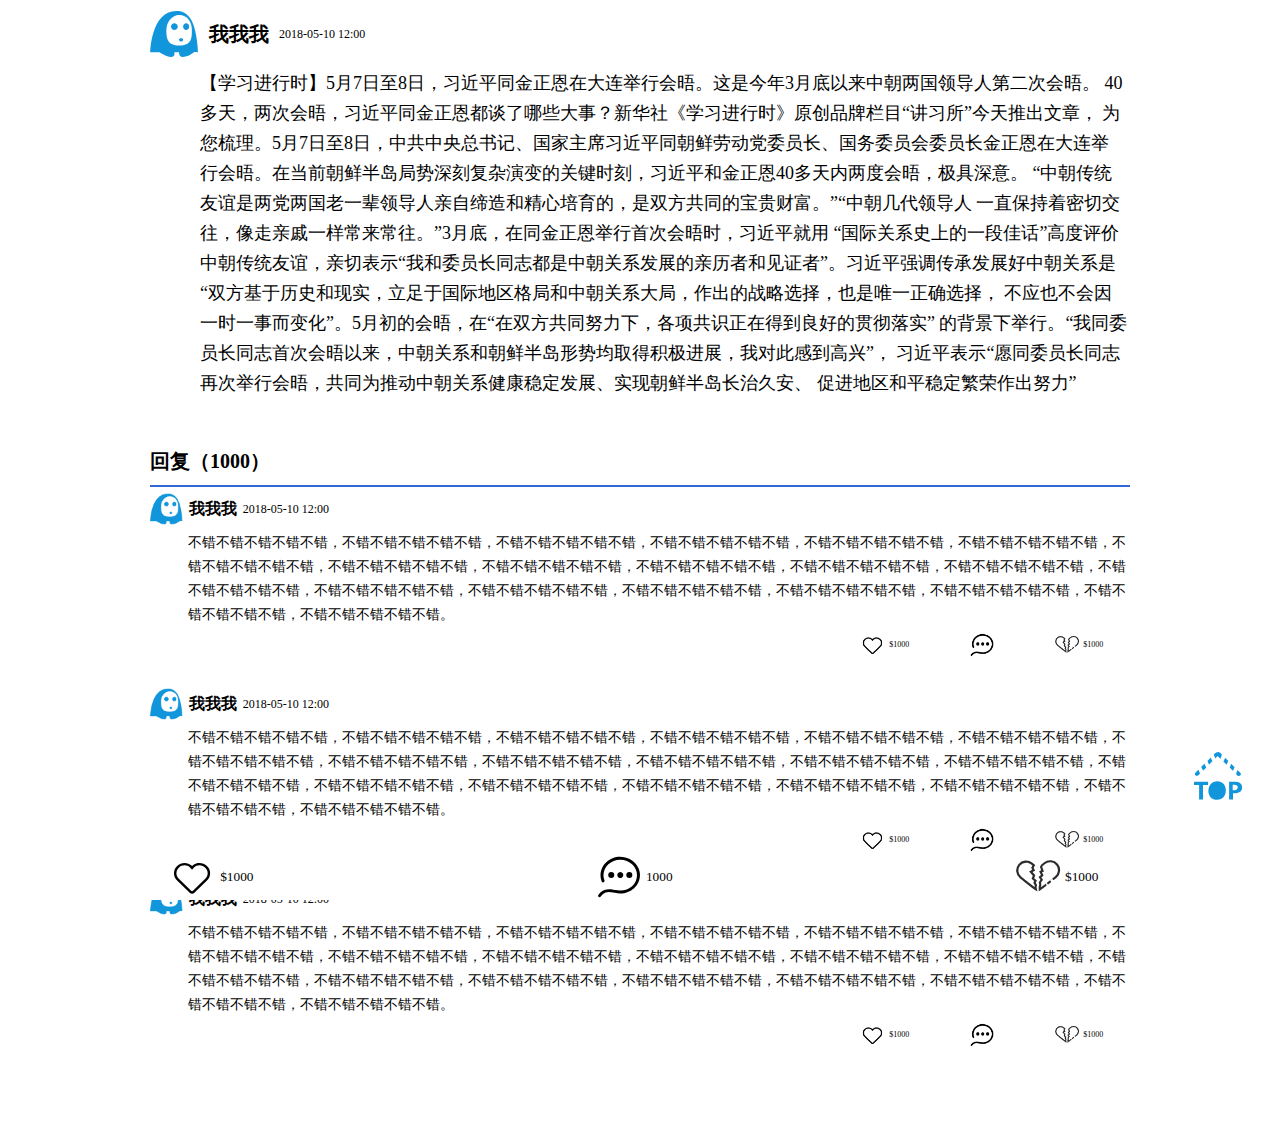
<file: c-details.html>
<!DOCTYPE html>
<html>
<head lang="en">
    <meta charset="UTF-8">
    <meta name="viewport" content="width=device-width, initial-scale=1.0, maximum-scale=1.0, minimum-scale=1.0, user-scalable=no">
    <meta name="format-detection" content="telephone=no">
    <meta name="apple-mobile-web-app-capable" content="yes">
    <meta name="apple-mobile-web-app-status-bar-style" content="black-translucent">
    <title>微社区</title>
    <link rel="stylesheet" href="css/rem.css"/>
    <link rel="stylesheet" href="css/style.css"/>
    <link rel="stylesheet" media="screen and (min-width:980px)" href="css/pc.css"/>
    <link rel="stylesheet" media="screen and (max-width:980px)" href="css/yd.css"/>
    <script src="js/jquery-2.1.4.min.js"></script>
    <script src="js/rem.js"></script>
    <script src="js/main.js"></script>
    <style>
        @media screen and (min-width: 980px){body{padding-bottom:50px } .news-preview{margin-left: 50px}}
        @media screen and (max-width: 980px){body{padding-bottom:0.6rem }.news-preview{margin-left: 0.5rem}}
        .main{padding-top: 0}
    </style>
</head>
<body>
    <div class="main">
        <ul>
            <li class="news-list">
                <p class="info-user">
                    <img src="images/photo.png" alt=""/>
                    <span class="user-name">我我我</span>
                    <span class="news-time">2018-05-10 12:00</span>
                </p>
                <p class="news-preview">
                    【学习进行时】5月7日至8日，习近平同金正恩在大连举行会晤。这是今年3月底以来中朝两国领导人第二次会晤。
                    40多天，两次会晤，习近平同金正恩都谈了哪些大事？新华社《学习进行时》原创品牌栏目“讲习所”今天推出文章，
                    为您梳理。5月7日至8日，中共中央总书记、国家主席习近平同朝鲜劳动党委员长、国务委员会委员长金正恩在大连举
                    行会晤。在当前朝鲜半岛局势深刻复杂演变的关键时刻，习近平和金正恩40多天内两度会晤，极具深意。
                    “中朝传统友谊是两党两国老一辈领导人亲自缔造和精心培育的，是双方共同的宝贵财富。”“中朝几代领导人
                    一直保持着密切交往，像走亲戚一样常来常往。”3月底，在同金正恩举行首次会晤时，习近平就用
                    “国际关系史上的一段佳话”高度评价中朝传统友谊，亲切表示“我和委员长同志都是中朝关系发展的亲历者和见证者”。习近平强调传承发展好中朝关系是
                    “双方基于历史和现实，立足于国际地区格局和中朝关系大局，作出的战略选择，也是唯一正确选择，
                    不应也不会因一时一事而变化”。5月初的会晤，在“在双方共同努力下，各项共识正在得到良好的贯彻落实”
                    的背景下举行。“我同委员长同志首次会晤以来，中朝关系和朝鲜半岛形势均取得积极进展，我对此感到高兴”，
                    习近平表示“愿同委员长同志再次举行会晤，共同为推动中朝关系健康稳定发展、实现朝鲜半岛长治久安、
                    促进地区和平稳定繁荣作出努力”
                </p>
            </li>
        </ul>
        <p class="comment-title">回复（1000）</p>
        <ul>
            <li class="comment-list">
                 <p class="info-user">
                    <img src="images/photo.png" alt=""/>
                    <span class="user-name">我我我</span>
                    <span class="news-time">2018-05-10 12:00</span>
                </p>
                <p class="news-preview">
                    不错不错不错不错不错，不错不错不错不错不错，不错不错不错不错不错，不错不错不错不错不错，不错不错不错不错不错，不错不错不错不错不错，不错不错不错不错不错，不错不错不错不错不错，不错不错不错不错不错，不错不错不错不错不错，不错不错不错不错不错，不错不错不错不错不错，不错不错不错不错不错，不错不错不错不错不错，不错不错不错不错不错，不错不错不错不错不错，不错不错不错不错不错，不错不错不错不错不错，不错不错不错不错不错，不错不错不错不错不错。
                </p>
                <div class="content-btn">
                    <div class="btn-box btn-box2">
                    <button class="like">
                        <span class="news-icon">&nbsp;</span>
                        <span>$1000</span>
                    </button>
                    <button class="comment">
                        <span class="news-icon">&nbsp;</span>
                    </button>
                    <button class="no-like">
                        <span class="news-icon">&nbsp;</span>
                        <span>$1000</span>
                    </button>
                </div>
                </div>
            </li>
            <li class="comment-list">
                 <p class="info-user">
                    <img src="images/photo.png" alt=""/>
                    <span class="user-name">我我我</span>
                    <span class="news-time">2018-05-10 12:00</span>
                </p>
                <p class="news-preview">
                    不错不错不错不错不错，不错不错不错不错不错，不错不错不错不错不错，不错不错不错不错不错，不错不错不错不错不错，不错不错不错不错不错，不错不错不错不错不错，不错不错不错不错不错，不错不错不错不错不错，不错不错不错不错不错，不错不错不错不错不错，不错不错不错不错不错，不错不错不错不错不错，不错不错不错不错不错，不错不错不错不错不错，不错不错不错不错不错，不错不错不错不错不错，不错不错不错不错不错，不错不错不错不错不错，不错不错不错不错不错。
                </p>
                <div class="content-btn">
                    <div class="btn-box btn-box2">
                    <button class="like">
                        <span class="news-icon">&nbsp;</span>
                        <span>$1000</span>
                    </button>
                    <button class="comment">
                        <span class="news-icon">&nbsp;</span>
                    </button>
                    <button class="no-like">
                        <span class="news-icon">&nbsp;</span>
                        <span>$1000</span>
                    </button>
                </div>
                </div>
            </li>
            <li class="comment-list">
                 <p class="info-user">
                    <img src="images/photo.png" alt=""/>
                    <span class="user-name">我我我</span>
                    <span class="news-time">2018-05-10 12:00</span>
                </p>
                <p class="news-preview">
                    不错不错不错不错不错，不错不错不错不错不错，不错不错不错不错不错，不错不错不错不错不错，不错不错不错不错不错，不错不错不错不错不错，不错不错不错不错不错，不错不错不错不错不错，不错不错不错不错不错，不错不错不错不错不错，不错不错不错不错不错，不错不错不错不错不错，不错不错不错不错不错，不错不错不错不错不错，不错不错不错不错不错，不错不错不错不错不错，不错不错不错不错不错，不错不错不错不错不错，不错不错不错不错不错，不错不错不错不错不错。
                </p>
                <div class="content-btn">
                    <div class="btn-box btn-box2">
                    <button class="like">
                        <span class="news-icon">&nbsp;</span>
                        <span>$1000</span>
                    </button>
                    <button class="comment">
                        <span class="news-icon">&nbsp;</span>
                    </button>
                    <button class="no-like">
                        <span class="news-icon">&nbsp;</span>
                        <span>$1000</span>
                    </button>
                </div>
                </div>
            </li>
        </ul>
     </div>
    <div class="btn-box btn-box1">
        <button class="like">
            <span class="news-icon">&nbsp;</span>
            <span>$1000</span>
        </button>
        <button class="comment">
            <span class="news-icon">&nbsp;</span>
            <span>1000</span>
        </button>
       <!--  <button class="share">
           <span class="news-icon">&nbsp;</span>
           <span>1000</span>
       </button> -->
        <button class="no-like">
            <span class="news-icon">&nbsp;</span>
            <span>$1000</span>
        </button>
    </div>
    <span class="return-top">
        <img src="images/top.png" alt=""/>
    </span>
    <div class="mask"></div>
    <div class="modal">
        <div class="modal-box">
            <div class="modal-head">吐槽<img class="close" src="images/close.png" alt=""></div>
            <div class="modal-body">
                <p class="p-text">请输入内容</p>
                <p class="p-ipt">
                    <textarea class='ipt-box'></textarea> 
                </p>
                <p class="p-ipt">
                   <input class='ipt-box ipt-sub' type="button" value="提交">
                </p>
            </div>
        </div>
    </div>
    <script>
        $(function(){
            $(".comment").click(function(){
                $(".mask").show();
                $(".modal").show();
            })
        })
    </script>
</body>
</html>
</file>
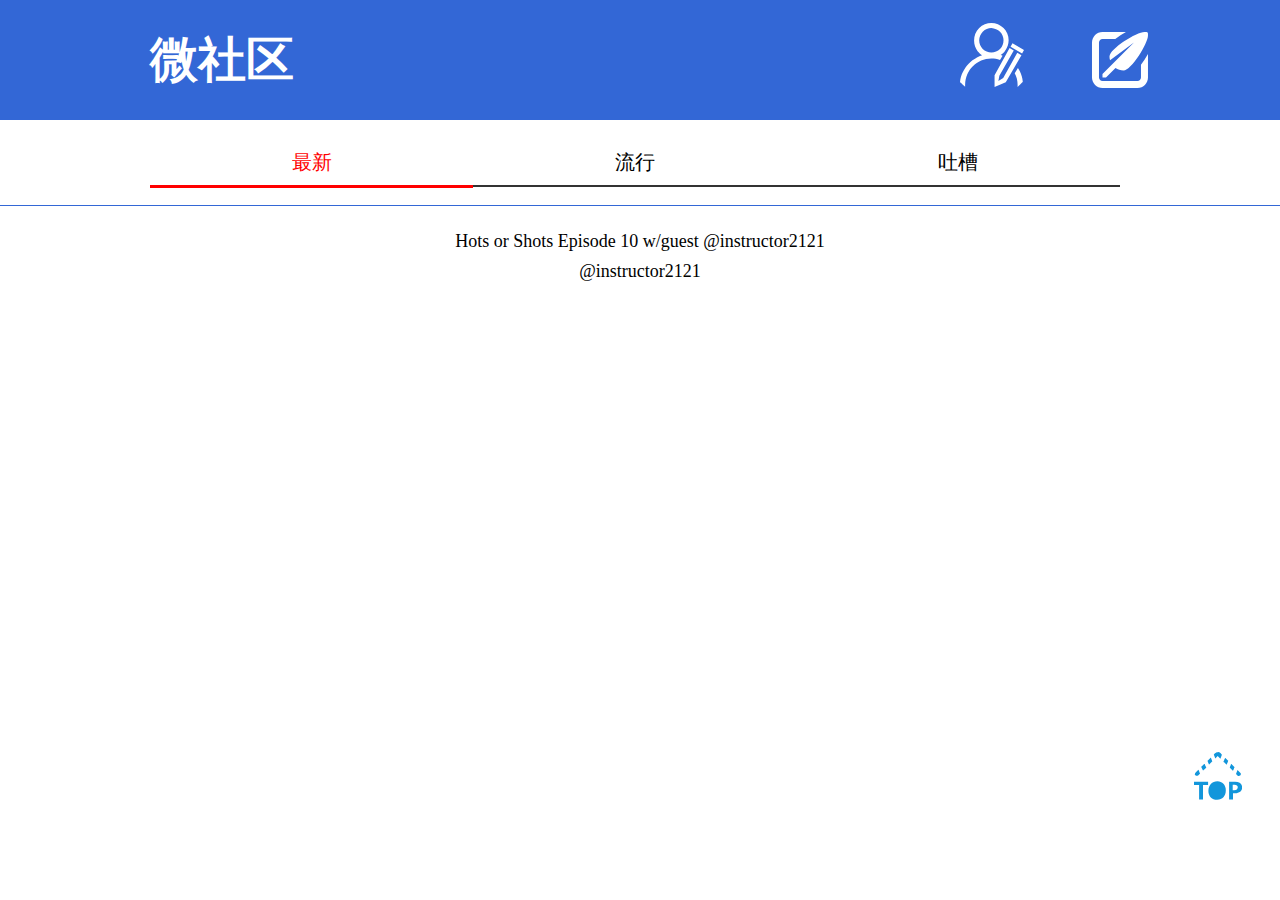
<file: commit.html>
<!DOCTYPE html>
<html>
<head lang="en">
    <meta charset="UTF-8">
    <meta name="viewport" content="width=device-width, initial-scale=1.0, maximum-scale=1.0, minimum-scale=1.0, user-scalable=no">
    <meta name="format-detection" content="telephone=no">
    <meta name="apple-mobile-web-app-capable" content="yes">
    <meta name="apple-mobile-web-app-status-bar-style" content="black-translucent">
    <title>微社区</title>
    <link rel="stylesheet" href="css/rem.css"/>
    <link rel="stylesheet" href="css/style.css"/>
    <link rel="stylesheet" media="screen and (min-width:980px)" href="css/pc.css"/>
    <link rel="stylesheet" media="screen and (max-width:980px)" href="css/yd.css"/>
    <script src="js/jquery-2.1.4.min.js"></script>
    <script src="js/nebPay.js"></script>
    <script src="js/rem.js"></script>
    <script src="js/main.js"></script>
    <style>
    .news-preview{display: -webkit-box;-webkit-box-orient: vertical;-webkit-line-clamp: 5;overflow: hidden;}
    </style>
</head>
<body>
    <div class="head">
        <div class="head-box">
            <span class="title">微社区</span>
           <!--  <form class="search" action="">
               <div>
                   <input class="search-world" placeholder="输入关键词" type="text"/>
                   <input class="search-sub" type="submit" value=""/>
               </div>
           </form> -->
            <span class="edit1"><img src="images/login.png" alt=""/></span>
            <span class="edit"><img src="images/edit.png" alt=""/></span>
        </div>
    </div>
    <div class="main">
        <div class="sort">
            <ul>
                <li id="new" class="active">最新</li>
                <li id="hot">流行</li>
                <li id="booing">吐槽</li>
            </ul>
        </div>
        <ul id="article"></ul>
        <ul id="article1" style="display:none"></ul>
        <ul id="article2" style="display:none"></ul>
    </div>
    <div class="bottom">
        <p>Hots or Shots Episode 10 w/guest @instructor2121</p>
        <p>@instructor2121</p>
    </div>
    <span class="return-top">
        <img src="images/top.png" alt=""/>
    </span>
    <div class="mask"></div>
    <div class="modal modal2">
        <div class="modal-box">
            <div class="modal-head">上链<img class="close" src="images/close.png" alt=""></div>
            <div class="modal-body">
                <p class="p-text">头像</p>
                <p class="p-ipt">
                    <a href="javascript:;" class="file">选择头像
                        <input id="imgForm" type="file" accept="image/*" name="" id="">
                    </a>
                </p>
                <p class="p-text">用户名</p>
                <p class="p-ipt">
                   <input class='ipt-box' type="text">
                </p>
                <p class="p-ipt">
                   <input class='ipt-box ipt-sub' type="button" value="提交">
                </p>
            </div>
        </div>
    </div>
    <div class="modal modal1">
        <div class="modal-box">
            <div class="modal-head">发表<img class="close" src="images/close.png" alt=""></div>
            <div class="modal-body">
                <p class="p-text">请输入内容</p>
                <p class="p-ipt">
                    <textarea id="text" class='ipt-box'></textarea> 
                </p>
                <p class="p-ipt">
                   <input class='ipt-box ipt-sub' onclick="fabiao()" type="button" value="发表">
                </p>
            </div>
        </div>
    </div>
    <script>
        $(function(){
            latestNews(0);
            thumbsUp(0);
            getBooingMeaasges(0);
            var index=0,news=0,hot=0,booing=0;
            var totalHeight = 0; //定义一个总高度变量
            $(window).scroll(function(){
                //console.log("滚动条到顶部的垂直高度：" +  $(window).scrollTop() );
                //console.log("页面的文档高度：" +  $(document).height() );
                //console.log("浏览器的高度：" +  $(window).height() );
                ata();
            })
            $("#new").click(function(){
                $("#article").show();
                $("#article1").hide();
                $("#article2").hide();
                index=0;
            })
            $("#hot").click(function(){
                $("#article1").show();
                $("#article").hide();
                $("#article2").hide();
                index=1;
            })
            $("#booing").click(function(){
                $("#article2").show();
                $("#article1").hide();
                $("#article").hide();
                index=2;
            })
        })
        function ata(){ //loa动态加载数据
            totalHeight =  parseFloat( $(window).height() ) +  parseFloat( $(window).scrollTop() ); //浏览器的高度加上滚动条的高度
            if ( $(document).height() <= totalHeight ) { //当文档的高度小于或者等于总的高度时，开始动态加载数据
                //加载数据
                if(index=0){
                    news=(news+1)*10;
                    latestNews(news);
                }
                else if(index==1){
                    hot=(hot+1)*10;
                    thumbsUp(hot);
                }
                else if(index==2){
                    booing=(booing+1)*10;
                    getBooingMeaasges(booing);
                }
            }
        }
        function latestNews(news){
        //获得最新消息
        $.ajax({
            contentType:"application/json",
            data:'{"from":"n1EjkdHBDpdjFfVaeJqMQW11RhYqrrjCZR7","to":"n1huG18QbozvJn3Hdyn11sBKkvHQ9pdRz7D","value":"0","nonce":3,"gasPrice":"1000000","gasLimit":"2000000","contract":{"function":"getNewMessages","args":"['+news+',10]"}}',
            type:'post',
            url:'https://testnet.nebulas.io/v1/user/call',
            dataType:'json',
            success:function(d){
                var data=eval('(' + d.result.result + ')')
                console.log(data);
                $(data).each(function(index,obj){
                    var li='<li data-hash="'+obj.hash+'" class="news-list"><p class="info-user"><img src="images/photo.png" alt=""/>'+
                    '<span class="user-name">'+obj.authorName+'</span><span class="news-time">'+obj.addTime+'</span>'+
                    '</p><p class="news-preview"><a href="details.html?hash='+obj.hash+'&content='+obj.txt+'&pinglun=0">'+obj.txt+'</a></p><div class="btn-box">'+
                    '<button onclick=dianzan($(this)) class="like"><span class="news-icon">&nbsp;</span><span>'+obj.stars+'</span>'+
                    '</button><button class="comment"><a href="details.html?hash='+obj.hash+'&content='+obj.txt+'&pinglun=1"><span class="news-icon">&nbsp;</span>'+
                    '<span>'+obj.comments+'</span></a></button><button onclick="cai($(this))" class="no-like"><span class="news-icon">&nbsp;</span>'+
                    '<span>'+obj.booing+'</span></button></div></li>';
                    $("#article").append(li);
                })
            }
        })
        }
        function thumbsUp(hot){
        //获取点赞最多的消息
        $.ajax({
            contentType:"application/json",
            data:'{"from":"n1EjkdHBDpdjFfVaeJqMQW11RhYqrrjCZR7","to":"n1huG18QbozvJn3Hdyn11sBKkvHQ9pdRz7D","value":"0","nonce":3,"gasPrice":"1000000","gasLimit":"2000000","contract":{"function":"getHotMessages","args":"['+hot+',10]"}}',
            type:'post',
            url:'https://testnet.nebulas.io/v1/user/call',
            dataType:'json',
            success:function(d){
                var data=eval('(' + d.result.result + ')')
                //console.log(data);
                $(data).each(function(index,obj){
                    var li='<li data-hash="'+obj.hash+'" class="news-list"><p class="info-user"><img src="images/photo.png" alt=""/>'+
                    '<span class="user-name">'+obj.authorName+'</span><span class="news-time">'+obj.addTime+'</span>'+
                    '</p><p class="news-preview"><a href="details.html">'+obj.txt+'</a></p><div class="btn-box">'+
                    '<button class="like"><span class="news-icon">&nbsp;</span><span>'+obj.stars+'</span>'+
                    '</button><button class="comment"><a href="details.html"><span class="news-icon">&nbsp;</span>'+
                    '<span>'+obj.comments+'</span></a></button><button onclick="cai($(this))" class="no-like"><span class="news-icon">&nbsp;</span>'+
                    '<span>'+obj.booing+'</span></button></div></li>';
                    $("#article1").append(li);
                })
            }
        })
        }
        function getBooingMeaasges(booing){
        //获取吐槽最多的消息
        $.ajax({
            contentType:"application/json",
            data:'{"from":"n1EjkdHBDpdjFfVaeJqMQW11RhYqrrjCZR7","to":"n1huG18QbozvJn3Hdyn11sBKkvHQ9pdRz7D","value":"0","nonce":3,"gasPrice":"1000000","gasLimit":"2000000","contract":{"function":"getBooingMeaasges","args":"['+booing+',10]"}}',
            type:'post',
            url:'https://testnet.nebulas.io/v1/user/call',
            dataType:'json',
            success:function(d){
                var data=eval('(' + d.result.result + ')')
                //console.log(data);
                $(data).each(function(index,obj){
                     var li='<li data-hash="'+obj.hash+'" class="news-list"><p class="info-user"><img src="images/photo.png" alt=""/>'+
                    '<span class="user-name">'+obj.authorName+'</span><span class="news-time">'+obj.addTime+'</span>'+
                    '</p><p class="news-preview"><a href="details.html">'+obj.txt+'</a></p><div class="btn-box">'+
                    '<button class="like"><span class="news-icon">&nbsp;</span><span>'+obj.stars+'</span>'+
                    '</button><button class="comment"><a href="details.html"><span class="news-icon">&nbsp;</span>'+
                    '<span>'+obj.comments+'</span></a></button><button class="no-like"><span class="news-icon">&nbsp;</span>'+
                    '<span>'+obj.booing+'</span></button></div></li>';
                    $("#article2").append(li);
                })
            }
        })
        }
        function fabiao(){
        //发表
        var text=$("#text").val();
        //alert(text);
        $.ajax({
            contentType:"application/json",
            data:'{"from":"n1EjkdHBDpdjFfVaeJqMQW11RhYqrrjCZR7","to":"n1huG18QbozvJn3Hdyn11sBKkvHQ9pdRz7D","value":"0","nonce":3,"gasPrice":"1000000","gasLimit":"2000000","contract":{"function":"publicMsg","args":"[\\"'+text+'\\"]"}}',
            type:'post',
            url:'https://testnet.nebulas.io/v1/user/call',
            dataType:'json',
            success:function(d){
               $(".mask").hide();
               $(".modal").hide();
               $("#article").html('');
               latestNews(0);
            }
        })
        }
        function loadImg(){  
            //获取文件  
            var file = $("#imgForm").files[0];  
  
            //创建读取文件的对象  
            var reader = new FileReader();  
  
            //创建文件读取相关的变量  
            var imgFile;  
  
            //为文件读取成功设置事件  
            reader.onload=function(e) {  
                alert('文件读取完成');  
                imgFile = e.target.result;  
                console.log(imgFile);  
                $("#imgContent").attr('src', imgFile);  
            };  
  
            //正式读取文件  
            reader.readAsDataURL(file);  
      }  
    </script>
</body>
</html>
</file>
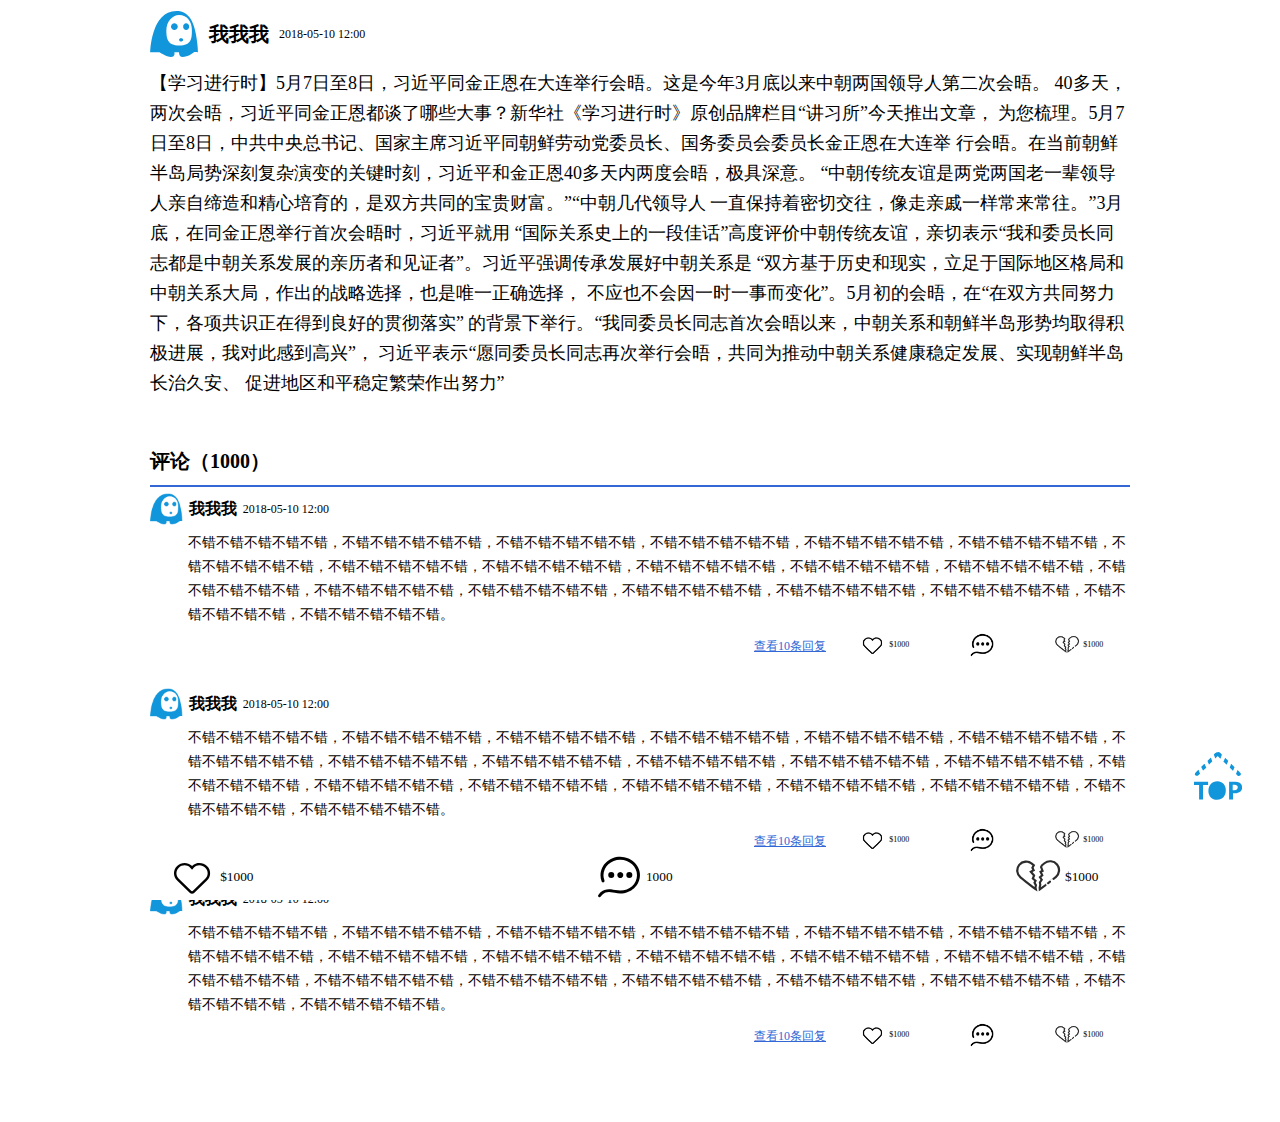
<file: details.html>
<!DOCTYPE html>
<html>
<head lang="en">
    <meta charset="UTF-8">
    <meta name="viewport" content="width=device-width, initial-scale=1.0, maximum-scale=1.0, minimum-scale=1.0, user-scalable=no">
    <meta name="format-detection" content="telephone=no">
    <meta name="apple-mobile-web-app-capable" content="yes">
    <meta name="apple-mobile-web-app-status-bar-style" content="black-translucent">
    <title>微社区</title>
    <link rel="stylesheet" href="css/rem.css"/>
    <link rel="stylesheet" href="css/style.css"/>
    <link rel="stylesheet" media="screen and (min-width:980px)" href="css/pc.css"/>
    <link rel="stylesheet" media="screen and (max-width:980px)" href="css/yd.css"/>
    <script src="js/jquery-2.1.4.min.js"></script>
    <script src="js/rem.js"></script>
    <script src="js/main.js"></script>
	<script src="js/nebPay.js"></script>
	<script>
		
	</script>
    <style>
        @media screen and (min-width: 980px){body{padding-bottom:50px }}
        @media screen and (max-width: 980px){body{padding-bottom:0.6rem }}
        .main{padding-top: 0}
    </style>
</head>
<body>
    <div class="main">
        <ul>
            <li class="news-list">
                <p class="info-user">
                    <img src="images/photo.png" alt=""/>
                    <span class="user-name">我我我</span>
                    <span class="news-time">2018-05-10 12:00</span>
                </p>
                <p class="news-preview">
                    【学习进行时】5月7日至8日，习近平同金正恩在大连举行会晤。这是今年3月底以来中朝两国领导人第二次会晤。
                    40多天，两次会晤，习近平同金正恩都谈了哪些大事？新华社《学习进行时》原创品牌栏目“讲习所”今天推出文章，
                    为您梳理。5月7日至8日，中共中央总书记、国家主席习近平同朝鲜劳动党委员长、国务委员会委员长金正恩在大连举
                    行会晤。在当前朝鲜半岛局势深刻复杂演变的关键时刻，习近平和金正恩40多天内两度会晤，极具深意。
                    “中朝传统友谊是两党两国老一辈领导人亲自缔造和精心培育的，是双方共同的宝贵财富。”“中朝几代领导人
                    一直保持着密切交往，像走亲戚一样常来常往。”3月底，在同金正恩举行首次会晤时，习近平就用
                    “国际关系史上的一段佳话”高度评价中朝传统友谊，亲切表示“我和委员长同志都是中朝关系发展的亲历者和见证者”。习近平强调传承发展好中朝关系是
                    “双方基于历史和现实，立足于国际地区格局和中朝关系大局，作出的战略选择，也是唯一正确选择，
                    不应也不会因一时一事而变化”。5月初的会晤，在“在双方共同努力下，各项共识正在得到良好的贯彻落实”
                    的背景下举行。“我同委员长同志首次会晤以来，中朝关系和朝鲜半岛形势均取得积极进展，我对此感到高兴”，
                    习近平表示“愿同委员长同志再次举行会晤，共同为推动中朝关系健康稳定发展、实现朝鲜半岛长治久安、
                    促进地区和平稳定繁荣作出努力”
                </p>
            </li>
        </ul>
        <p class="comment-title">评论（1000）</p>
        <ul>
            <li class="comment-list">
                 <p class="info-user">
                    <img src="images/photo.png" alt=""/>
                    <span class="user-name">我我我</span>
                    <span class="news-time">2018-05-10 12:00</span>
                </p>
                <p class="news-preview">
                    不错不错不错不错不错，不错不错不错不错不错，不错不错不错不错不错，不错不错不错不错不错，不错不错不错不错不错，不错不错不错不错不错，不错不错不错不错不错，不错不错不错不错不错，不错不错不错不错不错，不错不错不错不错不错，不错不错不错不错不错，不错不错不错不错不错，不错不错不错不错不错，不错不错不错不错不错，不错不错不错不错不错，不错不错不错不错不错，不错不错不错不错不错，不错不错不错不错不错，不错不错不错不错不错，不错不错不错不错不错。
                </p>
                <div class="content-btn">
                    <div class="btn-box btn-box2">
                    <button class="like">
                        <span class="news-icon">&nbsp;</span>
                        <span>$1000</span>
                    </button>
                    <button class="comment">
                        <span class="news-icon">&nbsp;</span>
                    </button>
                    <button class="no-like">
                        <span class="news-icon">&nbsp;</span>
                        <span>$1000</span>
                    </button>
                </div>
                <a class="see" href="c-details.html">查看10条回复</a>
                </div>
            </li>
            <li class="comment-list">
                 <p class="info-user">
                    <img src="images/photo.png" alt=""/>
                    <span class="user-name">我我我</span>
                    <span class="news-time">2018-05-10 12:00</span>
                </p>
                <p class="news-preview">
                    不错不错不错不错不错，不错不错不错不错不错，不错不错不错不错不错，不错不错不错不错不错，不错不错不错不错不错，不错不错不错不错不错，不错不错不错不错不错，不错不错不错不错不错，不错不错不错不错不错，不错不错不错不错不错，不错不错不错不错不错，不错不错不错不错不错，不错不错不错不错不错，不错不错不错不错不错，不错不错不错不错不错，不错不错不错不错不错，不错不错不错不错不错，不错不错不错不错不错，不错不错不错不错不错，不错不错不错不错不错。
                </p>
                <div class="content-btn">
                    <div class="btn-box btn-box2">
                    <button class="like">
                        <span class="news-icon">&nbsp;</span>
                        <span>$1000</span>
                    </button>
                    <button class="comment">
                        <span class="news-icon">&nbsp;</span>
                    </button>
                    <button class="no-like">
                        <span class="news-icon">&nbsp;</span>
                        <span>$1000</span>
                    </button>
                </div>
                <a class="see" href="c-details.html">查看10条回复</a>
                </div>
            </li>
            <li class="comment-list">
                 <p class="info-user">
                    <img src="images/photo.png" alt=""/>
                    <span class="user-name">我我我</span>
                    <span class="news-time">2018-05-10 12:00</span>
                </p>
                <p class="news-preview">
                    不错不错不错不错不错，不错不错不错不错不错，不错不错不错不错不错，不错不错不错不错不错，不错不错不错不错不错，不错不错不错不错不错，不错不错不错不错不错，不错不错不错不错不错，不错不错不错不错不错，不错不错不错不错不错，不错不错不错不错不错，不错不错不错不错不错，不错不错不错不错不错，不错不错不错不错不错，不错不错不错不错不错，不错不错不错不错不错，不错不错不错不错不错，不错不错不错不错不错，不错不错不错不错不错，不错不错不错不错不错。
                </p>
                <div class="content-btn">
                    <div class="btn-box btn-box2">
                    <button class="like">
                        <span class="news-icon">&nbsp;</span>
                        <span>$1000</span>
                    </button>
                    <button class="comment">
                        <span class="news-icon">&nbsp;</span>
                    </button>
                    <button class="no-like">
                        <span class="news-icon">&nbsp;</span>
                        <span>$1000</span>
                    </button>
                </div>
                <a class="see" href="c-details.html">查看10条回复</a>
                </div>
            </li>
        </ul>
     </div>
    <div class="btn-box btn-box1">
        <button class="like">
            <span class="news-icon">&nbsp;</span>
            <span>$1000</span>
        </button>
        <button class="comment">
            <span class="news-icon">&nbsp;</span>
            <span>1000</span>
        </button>
       <!--  <button class="share">
           <span class="news-icon">&nbsp;</span>
           <span>1000</span>
       </button> -->
        <button class="no-like">
            <span class="news-icon">&nbsp;</span>
            <span>$1000</span>
        </button>
    </div>
    <span class="return-top">
        <img src="images/top.png" alt=""/>
    </span>
    <div class="mask"></div>
    <div class="modal">
        <div class="modal-box">
            <div class="modal-head">吐槽<img class="close" src="images/close.png" alt=""></div>
            <div class="modal-body">
                <p class="p-text">请输入内容</p>
                <p class="p-ipt">
                    <textarea class='ipt-box'></textarea> 
                </p>
                <p class="p-ipt">
                   <input class='ipt-box ipt-sub' type="button" value="提交">
                </p>
            </div>
        </div>
    </div>
    <script>
        $(function(){
            $(".comment").click(function(){
                $(".mask").show();
                $(".modal").show();
            })
        })
    </script>
</body>
</html>
</file>
<file: css/rem.css>
@media only screen and (max-width: 320px){html{font-size: 85px;} }
@media only screen and (min-width: 320px) and (max-width: 360px){html{font-size: 96px;} }
@media only screen and (min-width: 361px) and (max-width: 375px){html{font-size: 100px;} }
@media only screen and (min-width: 376px) and (max-width: 384px){html{font-size: 120px;} }
@media only screen and (min-width: 385px) and (max-width: 416px){html{font-size: 102px;} }
@media only screen and (min-width: 416px) and (max-width: 448px){html{font-size: 119px;} }
@media only screen and (min-width: 448px) and (max-width: 480px){html{font-size: 128px;} }
@media only screen and (min-width: 480px) and (max-width: 512px){html{font-size: 136px;} }
@media only screen and (min-width: 512px) and (max-width: 544px){html{font-size: 145px;} }
@media only screen and (min-width: 544px) and (max-width: 576px){html{font-size: 153px;} }
@media only screen and (min-width: 576px) and (max-width: 608px){html{font-size: 162px;} }
@media only screen and (min-width: 608px) and (max-width: 640px){html{font-size: 170px;} }
@media only screen and (min-width: 640px){html{font-size: 170px;} }
</file>
<file: css/style.css>
*{margin: 0;padding: 0;font-family: 'Î¢ÈíÑÅºÚ'}
ul,li{list-style-type: none}
.head{background: #3367D6;color: #fff;position: relative}
.btn-box button{width: 33%;float: left;background: none;border: none;outline: none}
.btn-box span{display: inline-block;}

.like .news-icon{background: url("../images/like.png") no-repeat center center}
.comment .news-icon{background: url("../images/comment.png") no-repeat center center}
.share .news-icon{background: url("../images/share.png") no-repeat center center}
.no-like .news-icon{background: url("../images/nolike.png") no-repeat center center}
.like.active .news-icon{background: url("../images/like1.png") no-repeat center center;background-size: 100%}
.no-like.active .news-icon{background: url("../images/nolike1.png") no-repeat center center;background-size: 100%}
.news-list{border-bottom: solid 1px #3367D6}
.news-list:last-of-type{border-bottom: none}
.info-user img,.info-user span{float: left;}
.bottom{text-align: center;border-top: solid 1px #3367D6;}
.title{float: left}
.edit,.edit1{position: absolute;}
.title{font-weight: bold}
.search{position: relative}
.search-sub{position: absolute;right: 5px;border: none}
.search-world{border: none;border-radius: 5px}
.return-top{position: fixed;font-size: 0}
.mask{position: fixed;left: 0;top: 0;width: 100%;height: 100%;background: rgba(0,0,0,0.7);display: none;}

.sort li{float: left;width: 33%;border-bottom:solid 2px #333;text-align: center;  }
.sort li.active{border-bottom: solid 3px red;color: red}
.news-preview a{text-decoration: none;color: #333}
.comment a{display: inline-block;width: 100%;color: #000;text-decoration: none;}
/* 详情页 */
.comment-title{border-bottom: solid 2px #3367D6;font-weight: bold;}
.btn-box1{position: fixed;bottom: 0;left: 0;width: 100%;background: #fff}
.btn-box2,.see{float: right;color: #3367D6}
/* 上链 */
.modal{position: fixed;background: #fff;display: none;}
.modal-head{position: relative;}
.close{position: absolute;right: 0;top: -5px}

.file {
    position: relative;
    display: inline-block;
    background: #D0EEFF;
    border: 1px solid #99D3F5;
    border-radius: 4px;
    padding: 4px 0;
    overflow: hidden;
    color: #1E88C7;
    text-decoration: none;
    text-indent: 0;
    width: 100%;
    text-align: center;
}
.file input {
    position: absolute;
    right: 0;
    top: 0;
    opacity: 0;
}
.file:hover {
    background: #AADFFD;
    border-color: #78C3F3;
    color: #004974;
    text-decoration: none;
}
.ipt-box{width: 100%}
</file>
<file: css/pc.css>
.main{width: 980px;margin: 0 auto}
.btn-box{height: 47px}
.btn-box span{line-height: 48px}
.btn-box .news-icon{width: 48px;}
.news-preview{font-size: 18px;line-height: 30px;margin-bottom: 20px}
.news-list{padding-bottom: 30px}
.info-user{height: 48px;padding: 10px 0}
.info-user span{line-height: 48px}
.user-name{font-size: 20px;font-weight: bold;margin:0 10px}
.news-time{font-size: 12px}
.bottom{padding: 20px;line-height: 30px;font-size: 18px}
.head-box{width: 980px;margin: 0 auto;height: 120px;line-height: 120px}
.edit{right: 10%;top: 28px;font-size: 0}
.edit1{right: 20%;top: 23px;font-size: 0}
.title{font-size: 48px}
.search{right: 20%;font-size: 0;position: absolute}
.search-world{width: 450px;height: 40px;padding-left: 10px}
.search-sub{top: 39px;width: 32px;height: 32px;background: url("../images/search.png");font-size: 0}
.return-top{bottom: 100px;right: 3%}

.sort li{font-size: 20px;line-height: 45px;}
.sort{height: 45px;padding: 20px 0}
/* 详情页 */
.comment-title{font-size: 20px;padding-bottom: 10px}
.comment-list .news-preview{font-size: 14px;line-height: 24px;margin-bottom: 0;margin-left: 38px}
.comment-list .info-user img{height: 32px}
.comment-list{padding-bottom: 22px}
.comment-list .info-user{height: 32px;padding: 6px 0}
.comment-list .info-user span{line-height: 32px}
.comment-list .user-name{font-size: 16px;font-weight: bold;margin:0 6px}
.btn-box2{width: 30%}
.btn-box2 span{line-height: 26px;font-size: 8px}
.btn-box2 .news-icon{width: 26px;background-size: 100%}
.content-btn{height: 28px;padding-top: 5px}
.btn-box2 button{width: 33%}
.see{font-size:12px;line-height: 28px;margin-right: 10px}
/* 上链 */
.modal{width: 500px;border-radius: 10px;top: 100px;left: 50%;margin-left: -250px}
.modal-box{padding:20px;}
.modal-head{font-size: 20px;font-weight: bold;text-align: center;position: relative;}
.p-text{font-size: 16px}
.p-ipt{font-size: 14px}
.ipt-box{    height: 28px;
    padding: 0;
    border-radius: 5px;
    border: solid 1px #ddd;    margin-bottom: 15px;}
 .ipt-sub{border: solid 1px #3367D6;background: #3367D6;color: #fff;height: 30px}   

 .file {
    line-height: 20px;
}
.file input {
    font-size: 100px;
}
.p-ipt textarea{height: 80px}
</file>
<file: css/yd.css>
.main{width:5rem;margin: 0 auto;}
.btn-box{height: 0.6rem}
.btn-box span{line-height: 0.5rem}
.btn-box .news-icon{width: 0.41rem;background-size: 100%}
.news-preview{font-size: 0.154rem;line-height:0.26rem;margin-bottom: 0.16rem}
.news-list{padding-bottom: 0.22rem}
.info-user{height: 0.565rem;padding: 0.114rem 0;line-height: 0.565rem}
.info-user img{width:0.565rem;}
.user-name{font-size: 0.186rem;font-weight: bold;margin:0 0.144rem}
.news-time{font-size: 0.114rem}
.bottom{padding: 0.186rem;line-height:0.22rem;font-size: 0.126rem}
.head-box{width: 5rem;margin: 0 auto;height: 0.87rem;line-height: 0.87rem}
.edit{right: 0.14rem;top: 0.2rem;font-size: 0}
.edit img{width: 0.47rem;height: 0.47rem}
.edit1{right: 0.75rem;top: 0.144rem;font-size: 0}
.edit1 img{height: 0.47rem}
.title{font-size: 0.5rem}
.search{font-size: 0;background:#1296DB;width: 100%;position: absolute;left: 0;
    top: 0.87rem;}
.search div{width:4.14rem;height: 0.4rem;margin: 0.15rem auto;position: relative;}    
.search-world{width: 4rem;height: 0.4rem;display: block;padding-left: 0.14rem}
.search-sub{top: 0.06rem;width: 0.3rem;height: 0.3rem;background: url("../images/search.png");font-size: 0;right: 0.1rem;background-size: 100%}
.return-top{bottom: 1.35rem;right: 3%}
.return-top img{width: 0.6rem}

.sort li{font-size: 0.22rem;line-height: 0.45rem;}
.sort{height: 0.45rem;padding: 0.22rem 0}
/* 详情页 */
.comment-title{font-size: 0.22rem;padding-bottom: 0.14rem}
.comment-list .news-preview{font-size: 0.116rem;line-height: 0.25rem;margin-bottom: 0;margin-left: 0.344rem}
.comment-list .info-user img{height: 0.32rem;width: 0.32rem}
.comment-list{padding-bottom: 0.24rem}
.comment-list .info-user{height: 0.32rem;padding: 6px 0}
.comment-list .info-user span{line-height: 0.32rem}
.comment-list .user-name{font-size: 0.144rem;font-weight: bold;margin:0 6px}
.btn-box2{width: 50%;height: 0.26rem}
.btn-box2 span{line-height: 0.25rem;font-size: 0.09rem}
.btn-box2 .news-icon{width: 0.15rem;background-size: 100%}
.content-btn{height: 0.26rem;padding-top: 5px}
.btn-box2 button{width: 33%}
.see{font-size:0.114rem;line-height: 0.24rem;margin-right: 10px}
/* 上链 */
.modal{width: 5rem;border-radius: 0.09rem;top: 1.2rem;left: 50%;margin-left: -2.5rem}
.modal-box{padding:0.2rem;}
.modal-head{font-size: 0.2rem;font-weight: bold;text-align: center;position: relative;}
.p-text{font-size: 0.16rem;padding:0.114rem 0}
.p-ipt{font-size: 0.144rem}
.ipt-box{    height: 0.25rem;
    padding: 0;
    border-radius: 5px;
    border: solid 1px #ddd;    margin-bottom: 0.15rem;}
 .ipt-sub{border: solid 1px #3367D6;background: #3367D6;color: #fff;height:0.29rem} 
  .file {
    line-height: 0.22rem;
}
.file input {
    font-size: 1.2rem;
}
.p-ipt textarea{height: 1.14rem}
.close{width: 0.22rem}
</file>
